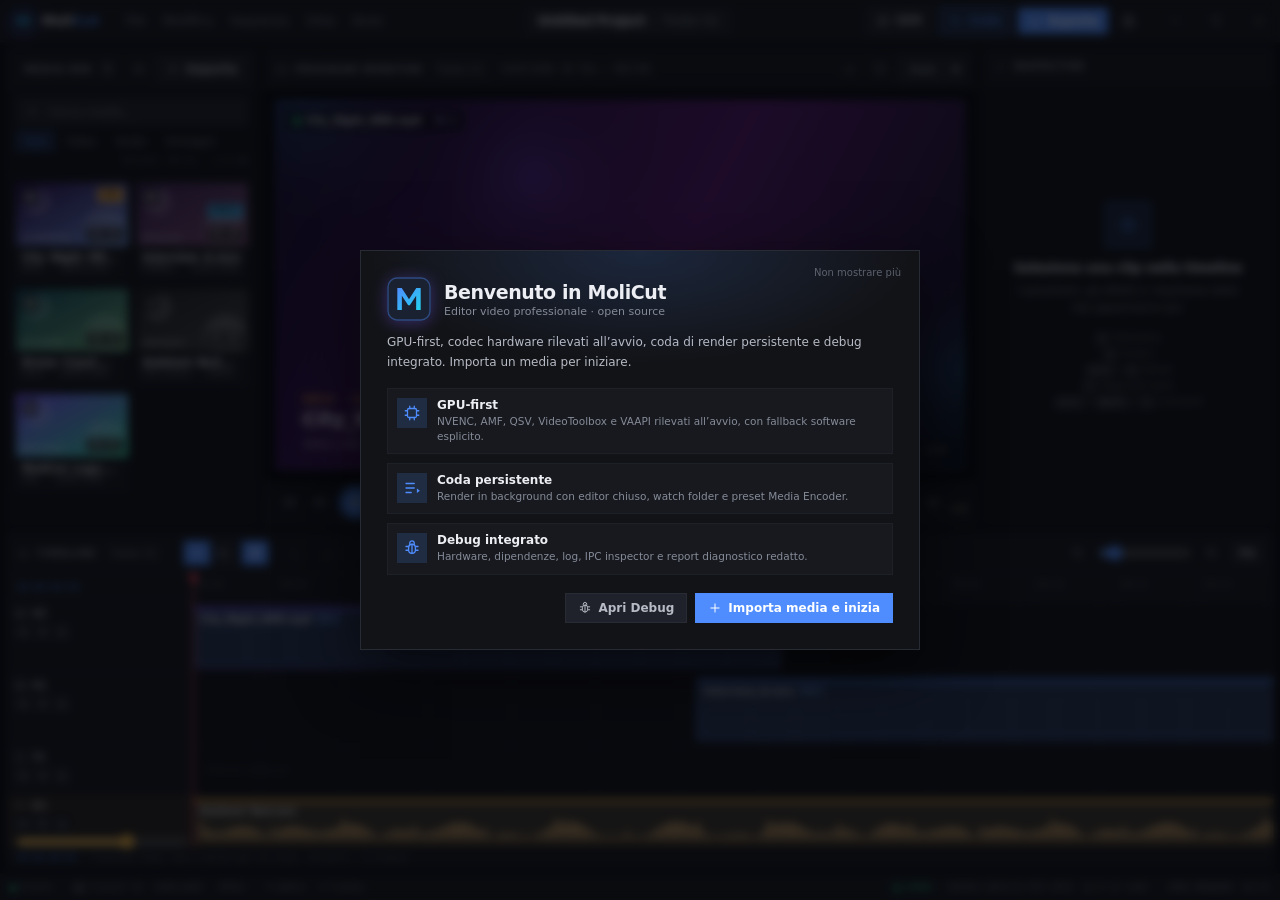
<file: out/renderer/index.html>
<!doctype html>
<html lang="it">
  <head>
    <meta charset="UTF-8" />
    <meta
      http-equiv="Content-Security-Policy"
      content="default-src 'self'; script-src 'self' 'unsafe-inline'; style-src 'self' 'unsafe-inline'; img-src 'self' data: blob: molicut-media:; media-src 'self' blob: data: molicut-media:; font-src 'self' data:; connect-src 'self' ws://127.0.0.1:* ws://localhost:* http://127.0.0.1:* http://localhost:*; worker-src 'self' blob:; object-src 'none'; base-uri 'none'; form-action 'none'"
    />
    <meta name="viewport" content="width=device-width, initial-scale=1.0" />
    <title>MoliCut</title>
    <link rel="icon" href="data:image/svg+xml,%3Csvg xmlns='http://www.w3.org/2000/svg' viewBox='0 0 64 64'%3E%3Crect width='64' height='64' rx='14' fill='%2314171d'/%3E%3Cpath d='M15 48V16h6.4l10.6 16.2L42.6 16H49v32h-6.6V27.2l-9.2 13.6h-2.4l-9.2-13.6V48z' fill='%234f8dff'/%3E%3C/svg%3E" />
    <script type="module" crossorigin src="./assets/index-cNB6aAEX.js"></script>
    <link rel="stylesheet" crossorigin href="./assets/index-BUfJBXlg.css">
  </head>
  <body>
    <div id="root"></div>
  </body>
</html>
</file>
<file: out/renderer/assets/index-BUfJBXlg.css>
:root {
  --accent: #4f8dff;
  --accent-soft: rgba(79, 141, 255, 0.14);
  --accent-border: rgba(79, 141, 255, 0.42);
  --bg: #0c0d10;
  --panel: #121317;
  --panel-2: #17191e;
  --panel-3: #1f222a;
  --line: #282b33;
  --line-soft: #1e2027;
  --text: #eceef3;
  --text-2: #b7bbc5;
  --dim: #858b98;
  --dim-2: #5b616d;
  --ok: #3ddc97;
  --warn: #f2b544;
  --err: #ff5d6c;
  --blue: #4f8dff;
  --radius: 0;
  --radius-sm: 0;
  --shadow: 0 20px 60px rgba(0, 0, 0, 0.6);
  --titlebar-h: 42px;
  --mono: 'JetBrains Mono', 'SFMono-Regular', Consolas, 'Liberation Mono', monospace;
}

:root[data-theme='light'] {
  --bg: #f1f3f7;
  --panel: #ffffff;
  --panel-2: #f7f8fb;
  --panel-3: #eef0f5;
  --line: #d8dbe4;
  --line-soft: #e6e8ee;
  --text: #191b21;
  --text-2: #4a4f5c;
  --dim: #6b7180;
  --dim-2: #9aa0ad;
  --shadow: 0 20px 50px rgba(24, 28, 45, 0.16);
}

* {
  box-sizing: border-box;
}

html,
body,
#root {
  height: 100%;
}

body {
  margin: 0;
  overflow: hidden;
  background: var(--bg);
  color: var(--text);
  font-family: Inter, ui-sans-serif, system-ui, -apple-system, 'Segoe UI', Roboto, 'Helvetica Neue', Arial, sans-serif;
  font-size: 13px;
  -webkit-font-smoothing: antialiased;
  user-select: none;
}

button,
input,
select,
textarea {
  font: inherit;
  color: inherit;
}

button {
  cursor: pointer;
  background: none;
  border: 0;
  padding: 0;
}

button:disabled {
  cursor: default;
  opacity: 0.45;
}

h1,
h2,
h3,
h4,
p {
  margin: 0;
}

input,
select {
  outline: none;
}

::-webkit-scrollbar {
  width: 10px;
  height: 10px;
}
::-webkit-scrollbar-track {
  background: transparent;
}
::-webkit-scrollbar-thumb {
  background: var(--line);
  border-radius: 0;
  border: 2px solid transparent;
  background-clip: padding-box;
}
::-webkit-scrollbar-thumb:hover {
  background: var(--dim-2);
  background-clip: padding-box;
}

::selection {
  background: var(--accent-soft);
}

.app {
  display: flex;
  flex-direction: column;
  height: 100vh;
  background: var(--bg);
}

.app-body {
  flex: 1;
  min-height: 0;
  display: flex;
  flex-direction: column;
  gap: 7px;
  padding: 7px;
}

.upper {
  flex: 1;
  min-height: 0;
  display: grid;
  grid-template-columns: 296px minmax(0, 1fr) 330px;
  gap: 7px;
}

/* ---------------- title bar ---------------- */

.titlebar,
.queue-titlebar {
  height: var(--titlebar-h);
  flex: 0 0 var(--titlebar-h);
  display: flex;
  align-items: center;
  justify-content: space-between;
  gap: 12px;
  padding: 0 0 0 12px;
  background: linear-gradient(180deg, var(--panel-2), var(--panel));
  border-bottom: 1px solid var(--line);
  -webkit-app-region: drag;
  position: relative;
  z-index: 40;
}

.titlebar.mac {
  padding-left: 82px;
}

.titlebar button,
.titlebar input,
.titlebar select,
.queue-titlebar button,
.queue-titlebar select {
  -webkit-app-region: no-drag;
}

.titlebar-left {
  display: flex;
  align-items: center;
  gap: 18px;
  min-width: 0;
  /* Never clip the dropdowns: overflow:hidden made File/Edit/Sequence look
     like dead buttons because the popover painted outside the 42px bar. */
  overflow: visible;
}

.menubar,
.menu-root {
  overflow: visible;
}

.brand {
  display: flex;
  align-items: center;
  gap: 8px;
  flex-shrink: 0;
}

.brand-mark {
  display: grid;
  place-items: center;
  filter: drop-shadow(0 2px 8px rgba(124, 92, 255, 0.35));
}

.brand-name {
  font-weight: 700;
  letter-spacing: 0.2px;
  font-size: 13.5px;
}

.window-label {
  margin-left: 10px;
  padding-left: 12px;
  border-left: 1px solid var(--line);
  color: var(--dim);
  font-size: 12px;
  letter-spacing: 0.4px;
}

.menubar {
  display: flex;
  gap: 1px;
  min-width: 0;
}

.menu-root {
  position: relative;
}

.menu-trigger {
  padding: 6px 9px;
  border-radius: 0;
  color: var(--text-2);
  font-size: 12.5px;
}

.menu-trigger:hover,
.menu-trigger.active {
  background: var(--panel-3);
  color: var(--text);
}

.menu-popover {
  position: absolute;
  top: calc(100% + 6px);
  left: 0;
  min-width: 238px;
  background: var(--panel-2);
  border: 1px solid var(--line);
  border-radius: 0;
  box-shadow: var(--shadow);
  padding: 5px;
  z-index: 90;
  animation: pop 0.12s ease-out;
}

@keyframes pop {
  from {
    opacity: 0;
    transform: translateY(-4px);
  }
}

.menu-group + .menu-group {
  border-top: 1px solid var(--line-soft);
  margin-top: 4px;
  padding-top: 4px;
}

.menu-item {
  width: 100%;
  display: flex;
  align-items: center;
  gap: 9px;
  padding: 7px 9px;
  border-radius: 0;
  color: var(--text-2);
  font-size: 12.5px;
  text-align: left;
}

.menu-item span:nth-child(2) {
  flex: 1;
}

.menu-item:hover {
  background: var(--accent-soft);
  color: var(--text);
}

.menu-item kbd,
.palette-item kbd {
  font-family: var(--mono);
  font-size: 10px;
  color: var(--dim);
  background: var(--panel-3);
  border: 1px solid var(--line);
  border-radius: 0;
  padding: 2px 5px;
}

.project-identity {
  display: flex;
  align-items: center;
  gap: 7px;
  min-width: 0;
  padding: 5px 12px;
  border-radius: 0;
  background: var(--panel-3);
  border: 1px solid var(--line-soft);
  color: var(--text-2);
  font-size: 12px;
  max-width: 420px;
}

.project-name {
  font-weight: 550;
  color: var(--text);
  white-space: nowrap;
  overflow: hidden;
  text-overflow: ellipsis;
}

.project-sep {
  color: var(--dim-2);
}

.sequence-name {
  white-space: nowrap;
  overflow: hidden;
  text-overflow: ellipsis;
  color: var(--dim);
}

.dirty-dot {
  width: 6px;
  height: 6px;
  border-radius: 50%;
  background: var(--warn);
  box-shadow: 0 0 8px var(--warn);
  flex-shrink: 0;
}

.titlebar-right {
  display: flex;
  align-items: center;
  gap: 7px;
  flex-shrink: 0;
}

.chip-btn,
.queue-chip {
  display: flex;
  align-items: center;
  gap: 6px;
  height: 28px;
  padding: 0 9px;
  border-radius: 0;
  border: 1px solid var(--line);
  background: var(--panel-3);
  color: var(--text-2);
  font-size: 11px;
  font-weight: 600;
  letter-spacing: 0.3px;
}

.chip-btn:hover,
.queue-chip:hover {
  border-color: var(--accent-border);
  color: var(--text);
}

.queue-chip {
  color: var(--accent);
  background: var(--accent-soft);
  border-color: var(--accent-border);
}

.pulse-dot {
  width: 6px;
  height: 6px;
  border-radius: 50%;
  background: var(--ok);
  animation: pulse 1.6s infinite;
}

@keyframes pulse {
  50% {
    opacity: 0.3;
  }
}

.window-controls {
  display: flex;
  height: 100%;
  margin-left: 4px;
}

.window-controls button {
  width: 42px;
  height: var(--titlebar-h);
  display: grid;
  place-items: center;
  color: var(--dim);
}

.window-controls button:hover {
  background: var(--panel-3);
  color: var(--text);
}

.window-controls button.close:hover {
  background: #e5484d;
  color: #fff;
}

/* ---------------- generic controls ---------------- */

.btn {
  display: inline-flex;
  align-items: center;
  justify-content: center;
  gap: 6px;
  height: 31px;
  padding: 0 12px;
  border-radius: 0;
  border: 1px solid var(--line);
  background: var(--panel-3);
  color: var(--text-2);
  font-size: 12px;
  font-weight: 550;
  white-space: nowrap;
  transition: 0.12s ease;
}

.btn:hover:not(:disabled) {
  border-color: var(--dim-2);
  color: var(--text);
}

.btn-accent {
  background: linear-gradient(180deg, var(--accent), color-mix(in srgb, var(--accent) 80%, #000));
  border-color: transparent;
  color: #fff;
  box-shadow: 0 4px 14px var(--accent-soft);
}

.btn-accent:hover:not(:disabled) {
  filter: brightness(1.08);
  color: #fff;
}

.btn-ghost {
  background: transparent;
}

.btn-sm {
  height: 27px;
  padding: 0 9px;
  font-size: 11.5px;
}

.btn-xs {
  height: 23px;
  padding: 0 7px;
  font-size: 10.5px;
  gap: 4px;
}

.btn.full {
  width: 100%;
}

.btn.danger,
.icon-btn.danger {
  color: var(--err);
  border-color: color-mix(in srgb, var(--err) 35%, var(--line));
}

.icon-btn {
  display: inline-grid;
  place-items: center;
  width: 28px;
  height: 28px;
  border-radius: 0;
  color: var(--dim);
  border: 1px solid transparent;
  transition: 0.12s ease;
}

.icon-btn:hover:not(:disabled) {
  background: var(--panel-3);
  color: var(--text);
}

.icon-btn.active {
  background: var(--accent-soft);
  color: var(--accent);
  border-color: var(--accent-border);
}

.select,
.input {
  height: 29px;
  border-radius: 0;
  border: 1px solid var(--line);
  background: var(--panel-3);
  color: var(--text-2);
  padding: 0 8px;
  font-size: 12px;
  max-width: 100%;
}

.select:focus,
.input:focus,
.search-field:focus-within {
  border-color: var(--accent-border);
  box-shadow: 0 0 0 3px var(--accent-soft);
}

.select-sm {
  height: 25px;
  font-size: 11px;
}

.input {
  width: 100%;
  margin-bottom: 6px;
  background: var(--panel);
}

.badge {
  display: inline-flex;
  align-items: center;
  height: 18px;
  padding: 0 6px;
  border-radius: 0;
  background: var(--panel-3);
  color: var(--dim);
  font-size: 10px;
  font-weight: 600;
  font-family: var(--mono);
  white-space: nowrap;
  flex-shrink: 0;
}

.badge.subtle {
  background: transparent;
  border: 1px solid var(--line);
  font-family: inherit;
  font-weight: 500;
}

.muted {
  color: var(--dim);
}
.muted.small {
  font-size: 11px;
  line-height: 1.5;
}
.dim {
  color: var(--dim);
}
.small {
  font-size: 11px;
}
.padded {
  padding: 14px;
}
.mono {
  font-family: var(--mono);
  font-size: 11px;
}
.truncate {
  overflow: hidden;
  text-overflow: ellipsis;
  white-space: nowrap;
  min-width: 0;
}
.ok-text {
  color: var(--ok);
}
.err-text {
  color: var(--err);
}
.hdr-text {
  color: var(--warn);
}
.hidden-canvas {
  display: none;
}

.link-btn {
  color: var(--accent);
  font-size: 11px;
  font-weight: 600;
}

.search-field {
  display: flex;
  align-items: center;
  gap: 7px;
  height: 29px;
  padding: 0 9px;
  border: 1px solid var(--line);
  background: var(--panel-3);
  border-radius: 0;
  color: var(--dim);
  min-width: 0;
}

.search-field input {
  flex: 1;
  min-width: 0;
  border: 0;
  background: transparent;
  font-size: 12px;
  color: var(--text);
}

.search-field.compact {
  height: 25px;
}

.progress {
  height: 5px;
  border-radius: 0;
  background: var(--panel-3);
  overflow: hidden;
}

.progress.large {
  height: 7px;
}

.progress i {
  display: block;
  height: 100%;
  border-radius: inherit;
  background: linear-gradient(90deg, var(--accent), #38bdf8);
  transition: width 0.25s linear;
}

.progress i::after {
  content: '';
}

.spinner {
  display: inline-block;
  width: 11px;
  height: 11px;
  border: 2px solid var(--line);
  border-top-color: var(--accent);
  border-radius: 50%;
  animation: spin 0.8s linear infinite;
}

@keyframes spin {
  to {
    transform: rotate(360deg);
  }
}

.status-chip {
  display: inline-flex;
  align-items: center;
  height: 20px;
  padding: 0 7px;
  border-radius: 0;
  font-size: 10px;
  font-weight: 650;
  text-transform: uppercase;
  letter-spacing: 0.4px;
  background: var(--panel-3);
  color: var(--dim);
}

.status-chip.ok,
.status-chip.done {
  background: rgba(56, 217, 169, 0.12);
  color: var(--ok);
}
.status-chip.missing,
.status-chip.corrupt,
.status-chip.unsupported,
.status-chip.error {
  background: rgba(255, 92, 108, 0.12);
  color: var(--err);
}
.status-chip.running {
  background: var(--accent-soft);
  color: var(--accent);
}
.status-chip.queued {
  background: rgba(76, 141, 255, 0.12);
  color: var(--blue);
}
.status-chip.hdr {
  background: rgba(255, 181, 71, 0.12);
  color: var(--warn);
}

/* ---------------- panels ---------------- */

.panel {
  background: var(--panel);
  border: 1px solid var(--line);
  border-radius: var(--radius);
  display: flex;
  flex-direction: column;
  min-height: 0;
  min-width: 0;
  overflow: hidden;
}

.panel-head {
  display: flex;
  align-items: center;
  gap: 10px;
  padding: 8px 10px;
  border-bottom: 1px solid var(--line-soft);
  background: linear-gradient(180deg, var(--panel-2), var(--panel));
  flex: 0 0 auto;
  min-height: 40px;
  /* Titles and meta must truncate inside their own head, never paint over
     the neighbouring controls. */
  overflow: hidden;
}

.panel-title {
  display: flex;
  align-items: center;
  gap: 7px;
  color: var(--text-2);
  min-width: 0;
  overflow: hidden;
}

.panel-title h2 {
  font-size: 12px;
  font-weight: 600;
  letter-spacing: 0.2px;
  white-space: nowrap;
}

.panel-title svg {
  color: var(--dim);
}

.panel-actions {
  margin-left: auto;
  display: flex;
  align-items: center;
  gap: 3px;
  flex-shrink: 0;
}

/* ---------------- media bin ---------------- */

.media-bin {
  position: relative;
}

.media-bin.drag-over {
  border-color: var(--accent);
  box-shadow: inset 0 0 0 1px var(--accent), 0 0 24px var(--accent-soft);
}

.media-toolbar {
  padding: 7px 9px 5px;
}

.media-toolbar .search-field {
  width: 100%;
}

.filter-row {
  display: flex;
  align-items: center;
  gap: 4px;
  padding: 0 9px 7px;
  border-bottom: 1px solid var(--line-soft);
  flex-wrap: wrap;
}

.filter-chip {
  height: 20px;
  padding: 0 7px;
  border-radius: 0;
  font-size: 10.5px;
  color: var(--dim);
  border: 1px solid transparent;
}

.filter-chip:hover {
  color: var(--text);
}

.filter-chip.active {
  background: var(--accent-soft);
  color: var(--accent);
  border-color: var(--accent-border);
}

.media-summary {
  margin-left: auto;
  font-size: 9.5px;
  color: var(--dim-2);
  font-family: var(--mono);
}

.media-list {
  flex: 1;
  overflow-y: auto;
  padding: 8px;
  display: grid;
  grid-template-columns: repeat(2, minmax(0, 1fr));
  gap: 7px;
  align-content: start;
}

.media-list.list {
  grid-template-columns: 1fr;
  gap: 3px;
}

.media-card {
  border-radius: 0;
  overflow: hidden;
  background: var(--panel-2);
  border: 1px solid var(--line-soft);
  cursor: grab;
  transition: 0.12s ease;
  position: relative;
}

.media-card:hover {
  border-color: var(--accent-border);
  transform: translateY(-1px);
  box-shadow: 0 8px 18px rgba(0, 0, 0, 0.25);
}

.media-card:active {
  cursor: grabbing;
}

.media-card.offline .thumb img {
  filter: grayscale(1) brightness(0.5);
}

.thumb {
  position: relative;
  aspect-ratio: 16 / 9;
  background: #08090c;
  overflow: hidden;
}

.thumb img {
  width: 100%;
  height: 100%;
  object-fit: cover;
  display: block;
}

.thumb-placeholder {
  width: 100%;
  height: 100%;
  display: grid;
  place-items: center;
  color: var(--dim-2);
  background: linear-gradient(135deg, var(--panel-3), var(--panel));
}

.kind-badge,
.duration-badge,
.hdr-badge,
.proxy-badge {
  position: absolute;
  font-size: 8.5px;
  font-weight: 700;
  font-family: var(--mono);
  letter-spacing: 0.3px;
  padding: 2px 4px;
  border-radius: 0;
  backdrop-filter: blur(6px);
}

.kind-badge {
  top: 5px;
  left: 5px;
  background: rgba(0, 0, 0, 0.55);
  color: #fff;
  display: flex;
  padding: 3px;
}

.duration-badge {
  bottom: 5px;
  right: 5px;
  background: rgba(0, 0, 0, 0.7);
  color: #e5e7f0;
}

.hdr-badge {
  top: 5px;
  right: 5px;
  background: rgba(255, 181, 71, 0.9);
  color: #1a1200;
}

.proxy-badge {
  top: 5px;
  right: 5px;
  background: rgba(56, 189, 248, 0.85);
  color: #001018;
  transform: translateY(16px);
}

.offline-overlay {
  position: absolute;
  inset: 0;
  display: flex;
  flex-direction: column;
  align-items: center;
  justify-content: center;
  gap: 3px;
  color: var(--err);
  font-size: 9.5px;
  font-weight: 600;
  background: rgba(10, 5, 7, 0.35);
}

.media-hover {
  position: absolute;
  inset: 0;
  display: flex;
  align-items: center;
  justify-content: center;
  gap: 5px;
  background: rgba(8, 9, 14, 0.62);
  opacity: 0;
  transition: 0.14s ease;
}

.media-card:hover .media-hover {
  opacity: 1;
}

.media-hover button {
  width: 25px;
  height: 25px;
  border-radius: 0;
  display: grid;
  place-items: center;
  background: var(--panel-2);
  border: 1px solid var(--line);
  color: var(--text-2);
}

.media-hover button:hover {
  background: var(--accent);
  border-color: var(--accent);
  color: #fff;
}

.media-footer {
  padding: 5px 6px 6px;
  display: flex;
  flex-direction: column;
  gap: 1px;
  min-width: 0;
}

.media-name {
  font-size: 10.5px;
  font-weight: 600;
  white-space: nowrap;
  overflow: hidden;
  text-overflow: ellipsis;
}

.media-sub {
  font-size: 9px;
  color: var(--dim);
  font-family: var(--mono);
  white-space: nowrap;
  overflow: hidden;
  text-overflow: ellipsis;
}

.media-list.list .media-card {
  display: flex;
  align-items: center;
  gap: 8px;
  padding: 4px;
}

.media-list.list .thumb {
  width: 74px;
  flex: 0 0 74px;
  aspect-ratio: 16 / 9;
  border-radius: 0;
}

.media-list.list .media-meta {
  min-width: 0;
  display: flex;
  flex-direction: column;
  gap: 2px;
}

.media-empty {
  grid-column: 1 / -1;
  display: flex;
  flex-direction: column;
  align-items: center;
  gap: 9px;
  padding: 34px 14px;
  text-align: center;
  color: var(--dim);
  font-size: 11.5px;
  line-height: 1.5;
}

.media-empty svg {
  color: var(--dim-2);
}

.drop-hint {
  position: absolute;
  inset: 0;
  display: flex;
  flex-direction: column;
  align-items: center;
  justify-content: center;
  gap: 8px;
  background: color-mix(in srgb, var(--panel) 82%, transparent);
  color: var(--accent);
  font-size: 12px;
  font-weight: 600;
  border-radius: var(--radius);
  pointer-events: none;
}

/* ---------------- preview ---------------- */

.preview-panel {
  min-width: 0;
}

.preview-meta {
  display: flex;
  align-items: center;
  gap: 7px;
  color: var(--dim);
  font-family: var(--mono);
  font-size: 10px;
  flex-shrink: 0;
}

.meta-dot {
  width: 3px;
  height: 3px;
  border-radius: 50%;
  background: var(--dim-2);
}

.preview-stage {
  flex: 1;
  min-height: 0;
  display: flex;
  align-items: center;
  justify-content: center;
  padding: 10px;
  background: #07080b;
}

.preview-frame {
  position: relative;
  width: 100%;
  max-height: 100%;
  background: #05060a;
  border-radius: 0;
  overflow: hidden;
  box-shadow: 0 0 0 1px var(--line), 0 24px 60px rgba(0, 0, 0, 0.45);
  max-width: calc((100vh - 420px) * 1.7777);
  cursor: pointer;
}

.preview-canvas,
.preview-overlay {
  position: absolute;
  inset: 0;
  width: 100%;
  height: 100%;
  display: block;
}

.preview-overlay {
  pointer-events: none;
}

.preview-clip-tag {
  position: absolute;
  top: 10px;
  left: 10px;
  display: flex;
  align-items: center;
  gap: 6px;
  padding: 4px 8px;
  border-radius: 0;
  background: rgba(6, 7, 11, 0.66);
  border: 1px solid rgba(255, 255, 255, 0.1);
  backdrop-filter: blur(8px);
  color: #e7e9f5;
  font-size: 10px;
  font-weight: 550;
  max-width: 60%;
  overflow: hidden;
  text-overflow: ellipsis;
  white-space: nowrap;
}

.tag-dot {
  width: 6px;
  height: 6px;
  border-radius: 50%;
  background: var(--ok);
  box-shadow: 0 0 8px var(--ok);
  flex-shrink: 0;
}

.fx-count {
  color: #c8b6ff;
  font-family: var(--mono);
  font-size: 8.5px;
  border-left: 1px solid rgba(255, 255, 255, 0.15);
  padding-left: 6px;
}

.preview-hud {
  position: absolute;
  right: 10px;
  bottom: 10px;
  display: flex;
  gap: 8px;
  color: rgba(255, 255, 255, 0.65);
  font-family: var(--mono);
  font-size: 9px;
  letter-spacing: 0.4px;
  background: rgba(4, 5, 8, 0.45);
  padding: 4px 7px;
  border-radius: 0;
}

.transport {
  display: flex;
  align-items: center;
  gap: 10px;
  padding: 5px 10px 7px;
  border-top: 1px solid var(--line-soft);
  background: var(--panel-2);
  flex: 0 0 auto;
}

.transport-left,
.transport-right {
  display: flex;
  align-items: center;
  gap: 2px;
}

.play-btn {
  width: 32px;
  height: 32px;
  border-radius: 50%;
  display: grid;
  place-items: center;
  background: var(--accent);
  color: #fff;
  margin: 0 5px;
  box-shadow: 0 4px 14px var(--accent-soft);
}

.play-btn:hover {
  filter: brightness(1.1);
}

.timecode {
  flex: 1;
  display: flex;
  align-items: center;
  justify-content: center;
  gap: 6px;
  font-family: var(--mono);
  font-size: 12px;
}

.tc-current {
  color: var(--text);
  font-weight: 600;
  letter-spacing: 0.5px;
}

.tc-sep,
.tc-total {
  color: var(--dim-2);
  font-size: 10.5px;
}

.transport-right {
  gap: 6px;
}

.audio-meter {
  display: flex;
  align-items: flex-end;
  gap: 2px;
  height: 16px;
}

.audio-meter i {
  width: 3px;
  border-radius: 0;
  background: linear-gradient(180deg, var(--err), var(--warn) 30%, var(--ok));
  transition: height 0.3s ease;
}

/* ---------------- timeline ---------------- */

.timeline {
  flex: 0 0 322px;
  height: 322px;
}

.timeline-head {
  gap: 12px;
}

.timeline-tools {
  flex-shrink: 0;
  display: flex;
  align-items: center;
  gap: 3px;
  margin-left: 6px;
}

.tool-group {
  display: flex;
  background: var(--panel-3);
  border-radius: 0;
  padding: 2px;
  gap: 1px;
}

.tool {
  display: grid;
  place-items: center;
  width: 26px;
  height: 24px;
  border-radius: 0;
  color: var(--dim);
}

.tool:hover {
  color: var(--text);
}

.tool.active {
  background: var(--accent);
  color: #fff;
}

.tool-sep {
  width: 1px;
  height: 18px;
  background: var(--line);
  margin: 0 4px;
}

.mini-plus {
  font-size: 9px;
  margin-left: -2px;
  color: var(--dim);
}

.zoom-control {
  flex-shrink: 0;
  display: flex;
  align-items: center;
  gap: 5px;
  margin-left: auto;
}

.zoom-control input {
  width: 92px;
  accent-color: var(--accent);
}

.timeline-scroll {
  flex: 1;
  overflow: auto;
  position: relative;
  background: var(--panel);
}

.timeline-grid {
  position: relative;
  min-height: 100%;
}

.ruler-row {
  display: flex;
  position: sticky;
  top: 0;
  z-index: 20;
  background: var(--panel-2);
  border-bottom: 1px solid var(--line);
}

.ruler-spacer {
  position: sticky;
  left: 0;
  z-index: 22;
  flex: 0 0 auto;
  display: flex;
  align-items: center;
  padding: 0 10px;
  background: var(--panel-2);
  border-right: 1px solid var(--line);
  font-family: var(--mono);
  font-size: 9.5px;
  color: var(--accent);
}

.ruler {
  position: relative;
  height: 100%;
  cursor: col-resize;
  user-select: none;
}

.tick {
  position: absolute;
  top: 0;
  bottom: 0;
  border-left: 1px solid var(--line);
}

.tick span {
  position: absolute;
  top: 6px;
  left: 4px;
  font-family: var(--mono);
  font-size: 8.5px;
  color: var(--dim-2);
  white-space: nowrap;
}

.marker {
  position: absolute;
  top: 0;
  width: 7px;
  height: 7px;
  transform: translateX(-3px) rotate(45deg);
  border-radius: 0;
  opacity: 0.9;
}

.ruler-hover {
  position: absolute;
  top: 0;
  bottom: 0;
  width: 1px;
  background: var(--accent-border);
  pointer-events: none;
}

.lanes {
  position: relative;
  background-image: linear-gradient(90deg, var(--line-soft) 1px, transparent 1px);
  background-size: 84px 100%;
}

.track-row {
  display: flex;
  border-bottom: 1px solid var(--line-soft);
  position: relative;
}

.track-row.locked .track-lane {
  opacity: 0.55;
}

.track-header {
  position: sticky;
  left: 0;
  z-index: 15;
  flex: 0 0 auto;
  background: var(--panel-2);
  border-right: 1px solid var(--line);
  padding: 5px 7px;
  display: flex;
  flex-direction: column;
  gap: 3px;
  overflow: hidden;
}

.track-row.audio .track-header {
  background: color-mix(in srgb, var(--panel-2) 92%, #ffb547 8%);
}

.track-title {
  display: flex;
  align-items: center;
  gap: 5px;
  font-size: 10px;
  color: var(--text-2);
  font-weight: 600;
  white-space: nowrap;
}

.track-title svg {
  color: var(--dim);
}

.track-controls {
  display: flex;
  gap: 2px;
  align-items: center;
}

.track-controls button {
  height: 17px;
  min-width: 17px;
  padding: 0 3px;
  border-radius: 0;
  display: grid;
  place-items: center;
  color: var(--dim);
  font-size: 8.5px;
  font-weight: 700;
  background: var(--panel-3);
}

.track-controls button.on {
  background: var(--accent-soft);
  color: var(--accent);
}

.track-controls button.on.solo {
  background: rgba(255, 181, 71, 0.15);
  color: var(--warn);
}

.track-volume {
  width: 100%;
  height: 12px;
  accent-color: var(--warn);
  margin-top: 1px;
}

.track-lane {
  position: relative;
  flex: 0 0 auto;
  min-height: 100%;
}

/* Tool feedback: the cursor itself tells the user C=razor, V=selection. */
.timeline.tool-blade .track-lane,
.timeline.tool-blade .clip,
.timeline.tool-blade .ruler {
  cursor: url("[data-uri]") 12 12, crosshair;
}

.timeline.tool-select .track-lane {
  cursor: default;
}

.drop-ghost {
  position: absolute;
  top: 4px;
  bottom: 4px;
  z-index: 7;
  display: flex;
  flex-direction: column;
  justify-content: center;
  gap: 1px;
  padding: 0 6px;
  border: 1px dashed var(--accent);
  background: color-mix(in srgb, var(--accent) 22%, transparent);
  color: #fff;
  pointer-events: none;
  overflow: hidden;
  box-shadow: 0 0 0 1px rgba(0, 0, 0, 0.35) inset;
}

.drop-ghost.audio {
  border-color: var(--warn);
  background: color-mix(in srgb, var(--warn) 22%, transparent);
}

.drop-ghost span {
  font-size: 9.5px;
  font-weight: 650;
  white-space: nowrap;
  overflow: hidden;
  text-overflow: ellipsis;
}

.drop-ghost em {
  font-style: normal;
  font-family: var(--mono);
  font-size: 7.5px;
  letter-spacing: 0.08em;
  color: rgba(255, 255, 255, 0.72);
}

.clip.text-clip {
  background: color-mix(in srgb, var(--panel-3) 58%, #c8b6ff 42%);
  border-color: color-mix(in srgb, #c8b6ff 55%, var(--line));
}

.clip-text-chip {
  display: block;
  margin-top: 2px;
  font-size: 8.5px;
  color: #eee8ff;
  white-space: nowrap;
  overflow: hidden;
  text-overflow: ellipsis;
}

/* Text clip editor in the Inspector. */
.text-editor {
  display: flex;
  flex-direction: column;
  gap: 6px;
  padding: 8px 10px;
  border-bottom: 1px solid var(--line-soft);
  background: color-mix(in srgb, var(--panel-2) 88%, #c8b6ff 12%);
}

.text-editor textarea {
  min-height: 54px;
  resize: vertical;
  padding: 6px;
  border: 1px solid var(--line);
  background: var(--panel);
  color: var(--text);
  font-size: 12px;
  line-height: 1.4;
}

.text-editor-row {
  display: flex;
  align-items: center;
  gap: 6px;
  font-size: 10px;
  color: var(--dim);
}

.text-editor-row input[type='color'] {
  width: 28px;
  height: 22px;
  padding: 0;
  border: 1px solid var(--line);
  background: var(--panel);
}

.text-editor-row select,
.text-editor-row input[type='number'] {
  height: 24px;
  border: 1px solid var(--line);
  background: var(--panel);
  color: var(--text);
}

.text-editor-row input[type='number'] {
  width: 58px;
  padding: 0 4px;
}

.lane-empty {
  position: absolute;
  left: 12px;
  top: 50%;
  transform: translateY(-50%);
  font-size: 9px;
  color: var(--dim-2);
  pointer-events: none;
  opacity: 0.6;
}

.clip {
  position: absolute;
  top: 5px;
  bottom: 5px;
  border-radius: 0;
  background: color-mix(in srgb, var(--panel-3) 65%, var(--accent) 35%);
  border: 1px solid var(--line);
  overflow: hidden;
  cursor: grab;
  display: flex;
  isolation: isolate;
}

.clip.audio-clip {
  background: color-mix(in srgb, var(--panel-3) 70%, #ffb547 30%);
}

.clip.selected {
  border-color: #fff;
  box-shadow: 0 0 0 1px var(--accent), 0 0 16px var(--accent-soft);
  z-index: 5;
}

.clip-color {
  position: absolute;
  inset: 0 0 auto 0;
  height: 2px;
  z-index: 2;
}

.clip-content {
  position: relative;
  padding: 5px 6px;
  display: flex;
  flex-direction: column;
  gap: 2px;
  min-width: 0;
  width: 100%;
}

.clip-name {
  font-size: 9.5px;
  font-weight: 600;
  color: #eef0fa;
  white-space: nowrap;
  overflow: hidden;
  text-overflow: ellipsis;
  display: flex;
  align-items: center;
  gap: 4px;
}

.clip-fx,
.clip-speed {
  font-style: normal;
  font-size: 7.5px;
  font-weight: 700;
  padding: 1px 3px;
  border-radius: 0;
  background: rgba(124, 92, 255, 0.45);
  color: #e6ddff;
}

.clip-speed {
  background: rgba(255, 255, 255, 0.15);
  color: #dfe3f0;
}

.clip-wave {
  display: flex;
  align-items: flex-end;
  gap: 1px;
  height: 22px;
  overflow: hidden;
  opacity: 0.85;
}

.clip-wave i {
  flex: 1 0 1px;
  background: rgba(255, 200, 120, 0.8);
  border-radius: 0;
  min-width: 1px;
}

.clip-stripes {
  position: absolute;
  inset: 18px 0 0;
  display: flex;
  gap: 24px;
  opacity: 0.35;
  pointer-events: none;
}

.clip-stripes i {
  flex: 1;
  background: linear-gradient(90deg, transparent, rgba(255, 255, 255, 0.18) 50%, transparent);
}

.clip-keyframes {
  position: absolute;
  right: 4px;
  bottom: 3px;
  display: flex;
  align-items: center;
  gap: 2px;
  font-size: 7.5px;
  color: #d5c7ff;
}

.trim-handle {
  position: absolute;
  top: 0;
  bottom: 0;
  width: 7px;
  z-index: 6;
  cursor: ew-resize;
}

.trim-handle.left {
  left: 0;
  background: linear-gradient(90deg, rgba(255, 255, 255, 0.55), transparent);
}

.trim-handle.right {
  right: 0;
  background: linear-gradient(270deg, rgba(255, 255, 255, 0.55), transparent);
}

.playhead {
  position: absolute;
  width: 1px;
  background: #ff4d5e;
  z-index: 25;
  pointer-events: none;
  box-shadow: 0 0 8px rgba(255, 77, 94, 0.4);
}

.playhead-cap {
  position: absolute;
  top: 0;
  left: -5px;
  width: 11px;
  height: 11px;
  background: #ff4d5e;
  clip-path: polygon(0 0, 100% 0, 50% 100%);
}

.timeline-foot {
  display: flex;
  align-items: center;
  gap: 14px;
  padding: 4px 10px;
  border-top: 1px solid var(--line-soft);
  background: var(--panel-2);
  font-family: var(--mono);
  font-size: 9px;
  color: var(--accent);
  flex: 0 0 auto;
}

.foot-dim {
  color: var(--dim-2);
}

/* ---------------- inspector ---------------- */

.inspector {
  min-height: 0;
}

.inspector-empty {
  flex: 1;
  display: flex;
  flex-direction: column;
  align-items: center;
  justify-content: center;
  gap: 8px;
  padding: 20px;
  text-align: center;
}

.empty-icon {
  width: 46px;
  height: 46px;
  border-radius: 0;
  display: grid;
  place-items: center;
  background: var(--accent-soft);
  color: var(--accent);
  border: 1px solid var(--accent-border);
  margin-bottom: 4px;
}

.inspector-empty h3 {
  font-size: 12.5px;
  font-weight: 600;
}

.inspector-empty p {
  font-size: 11px;
  color: var(--dim);
  line-height: 1.5;
  max-width: 220px;
}

.empty-shortcuts {
  display: flex;
  flex-direction: column;
  gap: 4px;
  margin-top: 8px;
  font-size: 10px;
  color: var(--dim-2);
}

.empty-shortcuts kbd {
  background: var(--panel-3);
  border: 1px solid var(--line);
  border-radius: 0;
  padding: 1px 4px;
  font-family: var(--mono);
  font-size: 9px;
  color: var(--text-2);
}

.clip-summary {
  display: flex;
  align-items: center;
  gap: 8px;
  padding: 8px 10px;
  border-bottom: 1px solid var(--line-soft);
  background: var(--panel-2);
}

.clip-summary-color {
  width: 3px;
  height: 28px;
  border-radius: 0;
  flex-shrink: 0;
}

.clip-summary > div:nth-child(2) {
  min-width: 0;
  display: flex;
  flex-direction: column;
  gap: 1px;
}

.clip-summary strong {
  font-size: 11px;
  white-space: nowrap;
  overflow: hidden;
  text-overflow: ellipsis;
}

.clip-summary span {
  font-size: 9px;
  color: var(--dim);
  font-family: var(--mono);
  white-space: nowrap;
  overflow: hidden;
  text-overflow: ellipsis;
}

.clip-summary-actions {
  margin-left: auto;
  display: flex;
  gap: 1px;
}

.tabs {
  display: flex;
  padding: 0 6px;
  border-bottom: 1px solid var(--line-soft);
  background: var(--panel);
  flex: 0 0 auto;
}

.tab {
  padding: 8px 9px;
  font-size: 10.5px;
  font-weight: 550;
  color: var(--dim);
  border-bottom: 2px solid transparent;
  margin-bottom: -1px;
}

.tab:hover {
  color: var(--text);
}

.tab.active {
  color: var(--text);
  border-bottom-color: var(--accent);
}

.inspector-body {
  flex: 1;
  overflow-y: auto;
  padding: 10px;
  display: flex;
  flex-direction: column;
  gap: 8px;
}

.section-title {
  display: flex;
  align-items: center;
  justify-content: space-between;
  font-size: 9.5px;
  text-transform: uppercase;
  letter-spacing: 0.8px;
  color: var(--dim-2);
  margin-top: 2px;
}

.slider-row {
  display: flex;
  flex-direction: column;
  gap: 3px;
}

.slider-row.disabled {
  opacity: 0.5;
}

.slider-label {
  display: flex;
  align-items: center;
  justify-content: space-between;
  font-size: 10.5px;
  color: var(--text-2);
}

.slider-value {
  display: flex;
  align-items: center;
  gap: 3px;
}

.slider-value input {
  width: 48px;
  height: 19px;
  text-align: right;
  background: var(--panel-3);
  border: 1px solid var(--line);
  border-radius: 0;
  font-family: var(--mono);
  font-size: 9.5px;
  padding: 0 4px;
  color: var(--text);
}

.slider-value em {
  font-style: normal;
  color: var(--dim-2);
  font-size: 9px;
  font-family: var(--mono);
  min-width: 10px;
}

.keyframe-btn {
  width: 15px;
  height: 15px;
  display: grid;
  place-items: center;
  color: var(--dim-2);
  border-radius: 0;
}

.keyframe-btn:hover {
  color: var(--accent);
}

.keyframe-btn.active {
  color: var(--accent);
  background: var(--accent-soft);
}

.slider {
  width: 100%;
  height: 14px;
  accent-color: var(--accent);
  margin: 0;
}

.info-grid {
  display: grid;
  grid-template-columns: 1fr auto;
  gap: 4px 8px;
  padding: 8px;
  border-radius: 0;
  background: var(--panel-2);
  border: 1px solid var(--line-soft);
  font-size: 10px;
  color: var(--dim);
}

.info-grid strong {
  color: var(--text-2);
  font-family: var(--mono);
  font-size: 9.5px;
  max-width: 165px;
  text-align: right;
}

.meters {
  display: flex;
  flex-direction: column;
  gap: 4px;
}

.meter {
  display: flex;
  align-items: center;
  gap: 6px;
  font-family: var(--mono);
  font-size: 9px;
  color: var(--dim);
}

.meter-bar {
  flex: 1;
  height: 5px;
  background: var(--panel-3);
  border-radius: 0;
  overflow: hidden;
}

.meter-bar i {
  display: block;
  height: 100%;
  background: linear-gradient(90deg, var(--ok), var(--warn) 75%, var(--err));
}

.hint-card {
  display: flex;
  gap: 8px;
  padding: 8px;
  border-radius: 0;
  background: var(--accent-soft);
  border: 1px solid var(--accent-border);
  color: var(--text-2);
}

.hint-card svg {
  color: var(--accent);
  flex-shrink: 0;
}

.hint-card strong {
  display: block;
  font-size: 10px;
  margin-bottom: 2px;
}

.hint-card p {
  font-size: 9.5px;
  line-height: 1.5;
  color: var(--dim);
}

.color-wheels {
  display: flex;
  gap: 8px;
  justify-content: space-between;
}

.wheel {
  flex: 1;
  display: flex;
  flex-direction: column;
  align-items: center;
  gap: 4px;
  font-size: 8.5px;
  color: var(--dim);
  font-family: var(--mono);
}

.wheel-dial {
  width: 58px;
  height: 58px;
  border-radius: 50%;
  position: relative;
  border: 1px solid var(--line);
  box-shadow: inset 0 0 18px rgba(0, 0, 0, 0.5);
}

.wheel-pick {
  position: absolute;
  left: 50%;
  top: 50%;
  width: 8px;
  height: 8px;
  margin: -4px;
  border-radius: 50%;
  background: #fff;
  box-shadow: 0 0 0 1px #000;
}

.wheel input {
  width: 100%;
  accent-color: var(--accent);
  height: 10px;
}

.add-effect {
  display: flex;
  gap: 4px;
}

.add-effect .select {
  width: 100%;
}

.effects-stack {
  display: flex;
  flex-direction: column;
  gap: 6px;
}

.effect {
  border: 1px solid var(--line);
  border-radius: 0;
  background: var(--panel-2);
  overflow: hidden;
}

.effect.disabled {
  opacity: 0.55;
}

.effect-head {
  display: flex;
  align-items: center;
  gap: 6px;
  padding: 5px 7px;
  background: var(--panel-3);
  font-size: 10px;
  font-weight: 600;
}

.effect-head span {
  flex: 1;
}

.effect-head .eye {
  color: var(--accent);
  display: grid;
  place-items: center;
}

.effect-body {
  padding: 7px;
  display: flex;
  flex-direction: column;
  gap: 6px;
}

/* ---------------- modals ---------------- */

.modal-backdrop,
.palette-backdrop,
.onboarding-backdrop {
  position: fixed;
  inset: 0;
  background: rgba(4, 5, 9, 0.68);
  backdrop-filter: blur(5px);
  z-index: 200;
  display: flex;
  align-items: center;
  justify-content: center;
  padding: 26px;
  animation: fade 0.12s ease-out;
}

@keyframes fade {
  from {
    opacity: 0;
  }
}

.modal:focus,
.modal:focus-visible {
  outline: none;
}

.modal {
  background: var(--panel);
  border: 1px solid var(--line);
  border-radius: 0;
  box-shadow: var(--shadow);
  display: flex;
  flex-direction: column;
  max-height: 88vh;
  max-width: 96vw;
  overflow: hidden;
  animation: rise 0.15s ease-out;
}

@keyframes rise {
  from {
    opacity: 0;
    transform: translateY(8px) scale(0.99);
  }
}

.modal-head {
  display: flex;
  align-items: flex-start;
  gap: 12px;
  padding: 14px 16px 11px;
  border-bottom: 1px solid var(--line-soft);
}

.modal-head h2 {
  font-size: 15px;
  font-weight: 650;
  letter-spacing: -0.2px;
}

.modal-head p {
  margin-top: 3px;
  font-size: 11px;
  color: var(--dim);
}

.modal-head .icon-btn {
  margin-left: auto;
}

.modal-body {
  padding: 14px 16px;
  overflow-y: auto;
  min-height: 0;
}

.modal-foot {
  display: flex;
  align-items: center;
  gap: 8px;
  padding: 11px 16px;
  border-top: 1px solid var(--line-soft);
  background: var(--panel-2);
}

.modal-foot > :first-child {
  margin-right: auto;
}

/* ---------------- command palette ---------------- */

.palette-backdrop {
  align-items: flex-start;
  padding-top: 12vh;
  z-index: 300;
}

.palette {
  width: 620px;
  max-width: 94vw;
  background: var(--panel);
  border: 1px solid var(--line);
  border-radius: 0;
  box-shadow: var(--shadow);
  overflow: hidden;
}

.palette-input {
  display: flex;
  align-items: center;
  gap: 10px;
  padding: 12px 14px;
  border-bottom: 1px solid var(--line);
  color: var(--dim);
}

.palette-input input {
  flex: 1;
  border: 0;
  background: transparent;
  font-size: 14px;
  color: var(--text);
}

.palette-input kbd {
  font-family: var(--mono);
  font-size: 9px;
  border: 1px solid var(--line);
  padding: 2px 5px;
  border-radius: 0;
  color: var(--dim);
}

.palette-results {
  max-height: 340px;
  overflow-y: auto;
  padding: 6px;
}

.palette-item {
  width: 100%;
  display: flex;
  align-items: center;
  gap: 9px;
  padding: 8px 9px;
  border-radius: 0;
  color: var(--text-2);
  font-size: 12px;
  text-align: left;
}

.palette-item.selected {
  background: var(--accent-soft);
  color: var(--text);
}

.palette-icon {
  display: grid;
  place-items: center;
  width: 22px;
  height: 22px;
  border-radius: 0;
  background: var(--panel-3);
  color: var(--dim);
}

.palette-item.selected .palette-icon {
  color: var(--accent);
}

.palette-label {
  flex: 1;
}

.palette-cat {
  font-size: 9px;
  color: var(--dim-2);
  text-transform: uppercase;
  letter-spacing: 0.5px;
}

.palette-empty {
  padding: 26px;
  text-align: center;
  color: var(--dim);
  font-size: 12px;
}

/* ---------------- toasts ---------------- */

.toasts {
  position: fixed;
  right: 16px;
  bottom: 34px;
  display: flex;
  flex-direction: column;
  gap: 6px;
  z-index: 400;
  max-width: 380px;
}

.toast {
  display: flex;
  align-items: center;
  gap: 8px;
  padding: 9px 11px;
  border-radius: 0;
  background: var(--panel-2);
  border: 1px solid var(--line);
  box-shadow: 0 12px 28px rgba(0, 0, 0, 0.4);
  font-size: 11.5px;
  color: var(--text-2);
  animation: slide 0.18s ease-out;
}

@keyframes slide {
  from {
    opacity: 0;
    transform: translateX(20px);
  }
}

.toast button {
  margin-left: auto;
  color: var(--dim);
  display: grid;
  place-items: center;
}

.toast.success svg {
  color: var(--ok);
}
.toast.warn svg {
  color: var(--warn);
}
.toast.error svg {
  color: var(--err);
}
.toast.info svg {
  color: var(--accent);
}

/* ---------------- onboarding ---------------- */

.onboarding {
  width: 560px;
  max-width: 94vw;
  background: var(--panel);
  border: 1px solid var(--line);
  border-radius: 0;
  padding: 26px;
  box-shadow: var(--shadow);
  position: relative;
  overflow: hidden;
}

.onboarding::before {
  content: '';
  position: absolute;
  inset: -40% -20% auto;
  height: 320px;
  background: radial-gradient(closest-side, var(--accent-soft), transparent 70%);
  pointer-events: none;
}

.onboarding-hero {
  display: flex;
  align-items: center;
  gap: 13px;
  margin-bottom: 12px;
  position: relative;
}

.onboarding-logo {
  width: 46px;
  height: 46px;
  border-radius: 0;
  background: linear-gradient(135deg, var(--accent), #38bdf8);
  display: grid;
  place-items: center;
  font-size: 24px;
  font-weight: 800;
  color: #fff;
  box-shadow: 0 8px 24px var(--accent-soft);
}

.onboarding h1 {
  font-size: 19px;
  letter-spacing: -0.4px;
}

.onboarding-hero p {
  font-size: 11px;
  color: var(--dim);
  margin-top: 2px;
}

.onboarding-copy {
  font-size: 12px;
  line-height: 1.6;
  color: var(--text-2);
  margin-bottom: 16px;
}

.onboarding-features {
  display: flex;
  flex-direction: column;
  gap: 9px;
  margin-bottom: 18px;
}

.onboarding-feature {
  display: flex;
  gap: 10px;
  padding: 9px;
  border-radius: 0;
  background: var(--panel-2);
  border: 1px solid var(--line-soft);
}

.feature-icon {
  width: 30px;
  height: 30px;
  border-radius: 0;
  background: var(--accent-soft);
  color: var(--accent);
  display: grid;
  place-items: center;
  flex-shrink: 0;
}

.onboarding-feature h3 {
  font-size: 12px;
  margin-bottom: 2px;
}

.onboarding-feature p {
  font-size: 10.5px;
  color: var(--dim);
  line-height: 1.45;
}

.onboarding-actions {
  display: flex;
  justify-content: flex-end;
  gap: 8px;
}

.onboarding-skip {
  position: absolute;
  top: 16px;
  right: 18px;
  font-size: 10px;
  color: var(--dim-2);
}

.onboarding-skip:hover {
  color: var(--text);
}

/* ---------------- status bar ---------------- */

.statusbar {
  height: 25px;
  flex: 0 0 25px;
  display: flex;
  align-items: center;
  justify-content: space-between;
  gap: 10px;
  padding: 0 10px;
  background: var(--panel-2);
  border-top: 1px solid var(--line);
  font-size: 9.5px;
  color: var(--dim);
}

.status-left,
.status-right {
  display: flex;
  align-items: center;
  gap: 10px;
  min-width: 0;
}

.status-item {
  display: flex;
  align-items: center;
  gap: 4px;
  white-space: nowrap;
  color: var(--dim);
  font-family: var(--mono);
  font-size: 9px;
}

button.status-item:hover {
  color: var(--text);
}

.status-item.backend.hw {
  color: var(--ok);
}

.status-item.backend.sw {
  color: var(--warn);
}

.status-led {
  width: 6px;
  height: 6px;
  border-radius: 50%;
  background: var(--ok);
}

.status-led.dirty {
  background: var(--warn);
  box-shadow: 0 0 6px var(--warn);
}

.status-divider {
  width: 1px;
  height: 11px;
  background: var(--line);
}

.status-item.scanning {
  color: var(--accent);
}

.status-item .spinner {
  width: 8px;
  height: 8px;
  border-width: 1.5px;
}

/* ---------------- export dialog ---------------- */

.export-grid {
  display: grid;
  grid-template-columns: 1fr 1.15fr 0.9fr;
  gap: 14px;
  min-height: 340px;
}

.export-col {
  min-width: 0;
  display: flex;
  flex-direction: column;
  gap: 8px;
}

.export-col.side {
  border-left: 1px solid var(--line-soft);
  padding-left: 14px;
}

.export-h {
  font-size: 9.5px;
  text-transform: uppercase;
  letter-spacing: 0.9px;
  color: var(--dim-2);
  font-weight: 650;
}

.export-col-head {
  display: flex;
  align-items: center;
  justify-content: space-between;
  gap: 8px;
}

.export-sources,
.preset-list {
  overflow-y: auto;
  max-height: 300px;
  display: flex;
  flex-direction: column;
  gap: 3px;
  padding-right: 2px;
}

.source-row,
.preset-row {
  display: flex;
  align-items: center;
  gap: 8px;
  width: 100%;
  padding: 7px 8px;
  border-radius: 0;
  border: 1px solid transparent;
  background: var(--panel-2);
  text-align: left;
}

.source-row:hover,
.preset-row:hover {
  border-color: var(--line);
}

.source-row.active,
.preset-row.active {
  border-color: var(--accent-border);
  background: var(--accent-soft);
}

.source-icon {
  width: 26px;
  height: 26px;
  border-radius: 0;
  background: var(--panel-3);
  display: grid;
  place-items: center;
  color: var(--dim);
  flex-shrink: 0;
}

.source-meta {
  display: flex;
  flex-direction: column;
  gap: 1px;
  min-width: 0;
  flex: 1;
}

.source-meta strong {
  font-size: 10.5px;
  white-space: nowrap;
  overflow: hidden;
  text-overflow: ellipsis;
}

.source-meta em {
  font-style: normal;
  font-size: 9px;
  color: var(--dim);
  font-family: var(--mono);
}

.preset-row {
  align-items: flex-start;
}

.preset-main {
  flex: 1;
  min-width: 0;
  display: flex;
  flex-direction: column;
  gap: 2px;
}

.preset-main strong {
  font-size: 11px;
}

.preset-main > span {
  font-size: 9.5px;
  color: var(--dim);
  line-height: 1.35;
}

.preset-tags {
  display: flex;
  gap: 3px;
  flex-wrap: wrap;
  margin-top: 2px;
}

.preset-tags em {
  font-style: normal;
  font-size: 8px;
  color: var(--dim);
  border: 1px solid var(--line);
  border-radius: 0;
  padding: 0 3px;
}

.preset-tags em.hdr {
  color: var(--warn);
  border-color: rgba(255, 181, 71, 0.35);
}

.preset-spec {
  display: flex;
  flex-direction: column;
  align-items: flex-end;
  gap: 2px;
  font-family: var(--mono);
  font-size: 8.5px;
  color: var(--dim-2);
  flex-shrink: 0;
}

.note-card {
  display: flex;
  gap: 6px;
  padding: 7px 8px;
  border-radius: 0;
  background: rgba(255, 181, 71, 0.08);
  border: 1px solid rgba(255, 181, 71, 0.25);
  color: var(--warn);
  font-size: 9.5px;
  line-height: 1.45;
}

.export-source-info {
  display: grid;
  grid-template-columns: 1fr auto;
  gap: 4px 8px;
  padding: 8px;
  border-radius: 0;
  background: var(--panel-2);
  border: 1px solid var(--line-soft);
  font-size: 9.5px;
  color: var(--dim);
}

.export-source-info strong {
  font-family: var(--mono);
  color: var(--text-2);
  text-align: right;
  font-size: 9px;
}

.output-card {
  display: flex;
  gap: 8px;
  align-items: center;
  padding: 9px;
  border-radius: 0;
  background: var(--panel-2);
  border: 1px solid var(--line);
}

.output-card svg {
  color: var(--accent);
}

.output-card div {
  display: flex;
  flex-direction: column;
  gap: 2px;
  min-width: 0;
}

.output-card strong {
  font-size: 10.5px;
  white-space: nowrap;
  overflow: hidden;
  text-overflow: ellipsis;
}

.output-card span {
  font-size: 9px;
  color: var(--dim);
  font-family: var(--mono);
}

.spec-list {
  display: flex;
  flex-direction: column;
  gap: 5px;
}

.spec-list div {
  display: flex;
  align-items: center;
  justify-content: space-between;
  font-size: 9.5px;
  color: var(--dim);
}

.spec-list strong {
  font-family: var(--mono);
  font-size: 9px;
  color: var(--text-2);
  text-align: right;
}

.hdr-note {
  display: flex;
  align-items: center;
  gap: 6px;
  color: var(--warn);
  font-size: 9.5px;
  padding: 6px 8px;
  border-radius: 0;
  background: rgba(255, 181, 71, 0.08);
}

.export-sequence-note {
  margin-top: auto;
  padding: 9px;
  border-radius: 0;
  background: var(--panel-2);
  border: 1px dashed var(--line);
  display: flex;
  flex-direction: column;
  gap: 3px;
  font-size: 10px;
}

.export-sequence-note span {
  color: var(--dim);
  font-size: 9px;
  font-family: var(--mono);
}

.export-summary-foot {
  display: flex;
  gap: 14px;
  font-size: 10px;
  color: var(--dim);
  font-family: var(--mono);
}

/* ---------------- settings ---------------- */

.settings-grid {
  display: grid;
  grid-template-columns: 1fr 1fr;
  gap: 18px;
}

.settings-section {
  display: flex;
  flex-direction: column;
  gap: 10px;
}

.settings-section.wide {
  grid-column: 1 / -1;
}

.settings-section h3 {
  font-size: 10px;
  text-transform: uppercase;
  letter-spacing: 0.9px;
  color: var(--dim-2);
  font-weight: 650;
  padding-bottom: 6px;
  border-bottom: 1px solid var(--line-soft);
}

.field {
  display: flex;
  align-items: center;
  justify-content: space-between;
  gap: 10px;
  font-size: 11.5px;
  color: var(--text-2);
}

.field.range > div {
  display: flex;
  align-items: center;
  gap: 8px;
  width: 55%;
}

.field.range input {
  flex: 1;
  accent-color: var(--accent);
}

.field.range strong {
  min-width: 44px;
  text-align: right;
  font-family: var(--mono);
  font-size: 10px;
  color: var(--text);
}

.accent-swatches {
  display: flex;
  gap: 5px;
  align-items: center;
}

.swatch {
  width: 18px;
  height: 18px;
  border-radius: 50%;
  border: 2px solid transparent;
}

.swatch.active {
  border-color: var(--text);
  box-shadow: 0 0 0 2px var(--panel);
}

input[type='color'] {
  width: 24px;
  height: 22px;
  padding: 0;
  border: 1px solid var(--line);
  border-radius: 0;
  background: transparent;
}

.toggle-row {
  display: flex;
  align-items: center;
  justify-content: space-between;
  gap: 10px;
  font-size: 11.5px;
  color: var(--text-2);
}

.toggle-row.danger {
  color: var(--warn);
}

.toggle {
  width: 30px;
  height: 17px;
  border-radius: 0;
  background: var(--panel-3);
  border: 1px solid var(--line);
  padding: 2px;
  display: flex;
  align-items: center;
  transition: 0.15s ease;
  flex-shrink: 0;
}

.toggle span {
  width: 11px;
  height: 11px;
  border-radius: 50%;
  background: var(--dim);
  transition: 0.15s ease;
}

.toggle.on {
  background: var(--accent);
  border-color: var(--accent);
}

.toggle.on span {
  transform: translateX(13px);
  background: #fff;
}

.toggle.small {
  width: 26px;
  height: 15px;
}

.toggle.small.on span {
  transform: translateX(11px);
}

.telemetry-row {
  display: flex;
  align-items: center;
  gap: 7px;
  padding: 7px 8px;
  border-radius: 0;
  background: var(--panel-2);
  border: 1px solid var(--line-soft);
  font-size: 10.5px;
  color: var(--dim);
}

.telemetry-row .badge {
  margin-left: auto;
  color: var(--ok);
}

.shortcuts-grid {
  display: grid;
  grid-template-columns: repeat(2, 1fr);
  gap: 5px 20px;
}

.shortcut-row {
  display: flex;
  align-items: center;
  justify-content: space-between;
  font-size: 10.5px;
  color: var(--dim);
  padding: 3px 0;
  border-bottom: 1px dashed var(--line-soft);
}

.shortcut-row kbd {
  font-family: var(--mono);
  font-size: 9px;
  border: 1px solid var(--line);
  border-radius: 0;
  padding: 2px 5px;
  color: var(--text-2);
  background: var(--panel-2);
}

/* ---------------- debug ---------------- */

.debug-modal {
  height: 86vh;
}

.debug-modal .modal-body {
  display: flex;
  flex-direction: column;
  gap: 10px;
  overflow: hidden;
  padding-top: 10px;
}

.debug-tabs {
  display: flex;
  align-items: center;
  gap: 3px;
  border-bottom: 1px solid var(--line-soft);
  padding-bottom: 7px;
}

.debug-tab {
  display: flex;
  align-items: center;
  gap: 6px;
  padding: 6px 10px;
  border-radius: 0;
  font-size: 11px;
  color: var(--dim);
}

.debug-tab:hover {
  color: var(--text);
}

.debug-tab.active {
  background: var(--accent-soft);
  color: var(--accent);
}

.debug-tabs-right {
  margin-left: auto;
  display: flex;
  align-items: center;
  gap: 5px;
  font-size: 9.5px;
  color: var(--dim);
  font-family: var(--mono);
}

.live-dot {
  width: 6px;
  height: 6px;
  border-radius: 50%;
  background: var(--ok);
  box-shadow: 0 0 6px var(--ok);
}

.live-dot.busy {
  background: var(--warn);
  box-shadow: 0 0 6px var(--warn);
}

.scan-progress {
  display: flex;
  align-items: center;
  gap: 9px;
  font-size: 10px;
  color: var(--dim);
  padding: 6px 8px;
  border-radius: 0;
  background: var(--panel-2);
  border: 1px solid var(--line);
}

.scan-bar {
  flex: 1;
  height: 4px;
  border-radius: 0;
  background: var(--panel-3);
  overflow: hidden;
}

.scan-bar i {
  display: block;
  height: 100%;
  background: var(--accent);
  transition: width 0.3s ease;
}

.debug-body {
  flex: 1;
  overflow-y: auto;
  min-height: 0;
}

.debug-grid {
  display: grid;
  grid-template-columns: 1fr 1fr;
  gap: 9px;
}

.debug-actions-row {
  grid-column: 1 / -1;
  display: flex;
  align-items: center;
  gap: 8px;
}

.debug-loading {
  grid-column: 1 / -1;
  padding: 40px;
  text-align: center;
  color: var(--dim);
}

.card {
  background: var(--panel-2);
  border: 1px solid var(--line-soft);
  border-radius: 0;
  padding: 10px;
  display: flex;
  flex-direction: column;
  gap: 8px;
  min-width: 0;
}

.card.span2 {
  grid-column: 1 / -1;
}

.card h3 {
  display: flex;
  align-items: center;
  gap: 6px;
  font-size: 10px;
  text-transform: uppercase;
  letter-spacing: 0.7px;
  color: var(--dim);
  font-weight: 650;
}

.kv {
  display: grid;
  grid-template-columns: 1fr auto;
  gap: 4px 10px;
  font-size: 10px;
}

.kv span {
  color: var(--dim);
}

.kv strong {
  color: var(--text-2);
  font-weight: 550;
  font-family: var(--mono);
  font-size: 9.5px;
  text-align: right;
  max-width: 280px;
  overflow: hidden;
  text-overflow: ellipsis;
  white-space: nowrap;
}

.mini-bar {
  height: 4px;
  border-radius: 0;
  background: var(--panel-3);
  overflow: hidden;
}

.mini-bar i {
  display: block;
  height: 100%;
  background: var(--accent);
}

.backend-pill {
  align-self: flex-start;
  padding: 4px 9px;
  border-radius: 0;
  background: var(--accent-soft);
  border: 1px solid var(--accent-border);
  color: var(--accent);
  font-family: var(--mono);
  font-size: 10px;
  font-weight: 700;
  letter-spacing: 0.5px;
}

.gpu-row {
  display: flex;
  align-items: center;
  justify-content: space-between;
  gap: 10px;
  padding: 6px 0;
  border-bottom: 1px solid var(--line-soft);
}

.gpu-row:last-child {
  border: 0;
}

.gpu-row div:first-child {
  display: flex;
  flex-direction: column;
  gap: 2px;
  min-width: 0;
}

.gpu-row strong {
  font-size: 11px;
}

.gpu-row span {
  font-size: 9px;
  color: var(--dim);
  font-family: var(--mono);
}

.api-chips {
  display: flex;
  flex-wrap: wrap;
  gap: 3px;
}

.api-chips em {
  font-style: normal;
  font-size: 8px;
  color: var(--dim);
  border: 1px solid var(--line);
  border-radius: 0;
  padding: 1px 4px;
  font-family: var(--mono);
}

.disk-row {
  display: grid;
  grid-template-columns: 110px 1fr 80px;
  align-items: center;
  gap: 8px;
  font-size: 9.5px;
  color: var(--dim);
}

.disk-row div:first-child {
  display: flex;
  flex-direction: column;
}

.disk-row strong {
  color: var(--text-2);
  font-size: 10px;
}

.disk-row span {
  text-align: right;
  font-family: var(--mono);
}

.disk-bar {
  height: 4px;
  border-radius: 0;
  background: var(--panel-3);
  overflow: hidden;
}

.disk-bar i {
  display: block;
  height: 100%;
  background: var(--warn);
}

.analysis-list {
  margin: 0;
  padding-left: 14px;
  font-size: 10px;
  color: var(--dim);
  line-height: 1.6;
}

.bench-grid {
  display: grid;
  grid-template-columns: repeat(3, 1fr);
  gap: 7px;
}

.bench-grid div {
  padding: 7px;
  border-radius: 0;
  background: var(--panel-3);
  display: flex;
  flex-direction: column;
  gap: 2px;
}

.bench-grid span {
  font-size: 8.5px;
  color: var(--dim);
  text-transform: uppercase;
  letter-spacing: 0.4px;
}

.bench-grid strong {
  font-family: var(--mono);
  font-size: 12px;
  color: var(--text);
}

.gpu-banner {
  grid-column: 1 / -1;
  display: flex;
  align-items: center;
  gap: 12px;
  padding: 12px;
  border-radius: 0;
  border: 1px solid var(--line);
  background: var(--panel-2);
}

.gpu-banner.ok {
  border-color: rgba(56, 217, 169, 0.3);
  background: linear-gradient(90deg, rgba(56, 217, 169, 0.08), transparent 60%);
}

.gpu-banner.warn {
  border-color: rgba(255, 181, 71, 0.3);
  background: linear-gradient(90deg, rgba(255, 181, 71, 0.08), transparent 60%);
}

.gpu-banner svg {
  color: var(--ok);
  flex-shrink: 0;
}

.gpu-banner.warn svg {
  color: var(--warn);
}

.gpu-banner div {
  flex: 1;
  display: flex;
  flex-direction: column;
  gap: 3px;
}

.gpu-banner strong {
  font-family: var(--mono);
  font-size: 13px;
  letter-spacing: 0.5px;
}

.gpu-banner span {
  font-size: 10px;
  color: var(--dim);
  line-height: 1.45;
}

.encoder-table {
  display: flex;
  flex-direction: column;
}

.encoder-head,
.encoder-row {
  display: grid;
  grid-template-columns: 1.4fr 1fr 90px 1.2fr;
  gap: 8px;
  align-items: center;
  padding: 6px 2px;
  border-bottom: 1px solid var(--line-soft);
  font-size: 10px;
}

.encoder-head {
  font-size: 8.5px;
  text-transform: uppercase;
  letter-spacing: 0.5px;
  color: var(--dim-2);
  border-bottom-color: var(--line);
}

.encoder-row > span:first-child {
  display: flex;
  flex-direction: column;
}

.encoder-row em {
  font-style: normal;
  font-size: 8.5px;
  color: var(--dim);
  font-family: var(--mono);
}

.encoder-row.unavailable {
  opacity: 0.45;
}

.encoder-row .ok-text,
.encoder-row .err-text {
  font-size: 9px;
  font-family: var(--mono);
}

.dep-card.ok {
  border-color: rgba(56, 217, 169, 0.2);
}
.dep-card.missing,
.dep-card.corrupt {
  border-color: rgba(255, 92, 108, 0.25);
}

.dep-head {
  display: flex;
  align-items: center;
  gap: 7px;
}

.dep-head strong {
  font-size: 11px;
  flex: 1;
}

.dep-detail {
  font-size: 9.5px;
  color: var(--dim);
  line-height: 1.45;
}

.logs-layout {
  display: grid;
  grid-template-columns: 1fr 300px;
  gap: 10px;
  height: 100%;
  min-height: 0;
}

.logs-main {
  display: flex;
  flex-direction: column;
  gap: 7px;
  min-height: 0;
}

.logs-toolbar {
  display: flex;
  gap: 6px;
  align-items: center;
}

.logs-toolbar .search-field {
  flex: 1;
}

.log-list {
  flex: 1;
  overflow-y: auto;
  border: 1px solid var(--line);
  border-radius: 0;
  background: #0a0b10;
  font-family: var(--mono);
  font-size: 9.5px;
  padding: 4px;
  min-height: 260px;
}

:root[data-theme='light'] .log-list {
  background: #f8f9fc;
}

.log-row {
  display: grid;
  grid-template-columns: 62px 44px 62px 1fr;
  gap: 6px;
  padding: 2px 5px;
  border-radius: 0;
  line-height: 1.5;
  color: var(--text-2);
}

.log-row:hover {
  background: var(--panel-2);
}

.log-row.warn {
  color: var(--warn);
}
.log-row.error {
  color: var(--err);
}
.log-row.debug {
  color: var(--dim);
}

.log-time {
  color: var(--dim-2);
}
.log-level {
  text-transform: uppercase;
  font-weight: 700;
  font-size: 8.5px;
}
.log-scope {
  color: var(--accent);
}
.log-msg {
  white-space: nowrap;
  overflow: hidden;
  text-overflow: ellipsis;
}

.logs-side {
  display: flex;
  flex-direction: column;
  gap: 8px;
  overflow-y: auto;
}

.spark {
  display: flex;
  flex-direction: column;
  gap: 2px;
}

.spark-head {
  display: flex;
  justify-content: space-between;
  font-size: 9px;
  color: var(--dim);
}

.spark-head strong {
  font-family: var(--mono);
  color: var(--text-2);
}

.spark svg {
  height: 34px;
}

.active-job-mini {
  display: flex;
  flex-direction: column;
  gap: 4px;
  font-size: 9.5px;
}

.active-job-mini span {
  white-space: nowrap;
  overflow: hidden;
  text-overflow: ellipsis;
}

.active-job-mini em {
  font-style: normal;
  color: var(--dim);
  font-family: var(--mono);
  font-size: 8.5px;
}

.ipc-table {
  display: flex;
  flex-direction: column;
  gap: 2px;
}

.ipc-row {
  display: grid;
  grid-template-columns: 1fr 34px 28px 44px;
  gap: 5px;
  align-items: center;
  font-family: var(--mono);
  font-size: 8.5px;
  color: var(--dim);
  padding: 2px 0;
  border-bottom: 1px solid var(--line-soft);
}

.ipc-row span {
  overflow: hidden;
  text-overflow: ellipsis;
  white-space: nowrap;
  color: var(--text-2);
}

.ipc-row em {
  font-style: normal;
  text-align: right;
}

.action-grid {
  display: grid;
  grid-template-columns: repeat(2, 1fr);
  gap: 6px;
}

.action-button {
  display: flex;
  align-items: center;
  gap: 8px;
  padding: 8px;
  border-radius: 0;
  border: 1px solid var(--line);
  background: var(--panel-3);
  text-align: left;
  min-width: 0;
}

.action-button:hover {
  border-color: var(--accent-border);
}

.action-icon {
  width: 28px;
  height: 28px;
  border-radius: 0;
  display: grid;
  place-items: center;
  background: var(--panel);
  color: var(--accent);
  flex-shrink: 0;
}

.action-text {
  display: flex;
  flex-direction: column;
  gap: 1px;
  min-width: 0;
}

.action-text strong {
  font-size: 10.5px;
}

.action-text em {
  font-style: normal;
  font-size: 8.5px;
  color: var(--dim);
  white-space: nowrap;
  overflow: hidden;
  text-overflow: ellipsis;
}

.action-button .spinner {
  margin-left: auto;
}

.danger-card {
  border-color: rgba(255, 92, 108, 0.2);
}

/* ---------------- queue window ---------------- */

.queue-app {
  display: flex;
  flex-direction: column;
  height: 100vh;
  background: var(--bg);
}

.queue-title-meta {
  display: flex;
  align-items: center;
  gap: 5px;
}

.queue-body {
  flex: 1;
  min-height: 0;
  display: grid;
  grid-template-columns: 220px minmax(0, 1fr) 344px;
  gap: 7px;
  padding: 7px;
}

.queue-sidebar,
.queue-main,
.queue-detail {
  background: var(--panel);
  border: 1px solid var(--line);
  border-radius: 0;
  display: flex;
  flex-direction: column;
  min-height: 0;
  overflow: hidden;
}

.queue-sidebar {
  padding: 9px;
  gap: 8px;
}

.queue-actions {
  display: flex;
  flex-direction: column;
  gap: 7px;
}

.queue-selected-preset {
  display: flex;
  flex-direction: column;
  gap: 3px;
  font-size: 9px;
  color: var(--dim);
  text-transform: uppercase;
  letter-spacing: 0.6px;
}

.queue-selected-preset .select {
  width: 100%;
  text-transform: none;
  letter-spacing: 0;
}

.queue-filters {
  display: flex;
  flex-direction: column;
  gap: 1px;
  padding: 4px 0;
  border-top: 1px solid var(--line-soft);
  border-bottom: 1px solid var(--line-soft);
}

.filter-item {
  display: flex;
  align-items: center;
  gap: 7px;
  padding: 6px 7px;
  border-radius: 0;
  color: var(--dim);
  font-size: 11px;
  text-align: left;
}

.filter-item span {
  flex: 1;
}

.filter-item em {
  font-style: normal;
  font-family: var(--mono);
  font-size: 9px;
  color: var(--dim-2);
}

.filter-item:hover {
  background: var(--panel-2);
  color: var(--text);
}

.filter-item.active {
  background: var(--accent-soft);
  color: var(--accent);
}

.queue-sidebar-section {
  display: flex;
  flex-direction: column;
  gap: 1px;
}

.sidebar-label {
  font-size: 8.5px;
  text-transform: uppercase;
  letter-spacing: 0.8px;
  color: var(--dim-2);
  padding: 5px 7px 3px;
}

.queue-sidebar-foot {
  margin-top: auto;
  display: flex;
  flex-direction: column;
  gap: 7px;
}

.queue-progress-card {
  padding: 8px;
  border-radius: 0;
  background: var(--panel-2);
  border: 1px solid var(--line-soft);
  display: flex;
  flex-direction: column;
  gap: 5px;
}

.queue-progress-card div:first-child {
  display: flex;
  justify-content: space-between;
  font-size: 9px;
  color: var(--dim);
}

.queue-progress-card strong {
  font-family: var(--mono);
  color: var(--text-2);
}

.queue-progress-card em {
  font-style: normal;
  font-size: 8.5px;
  color: var(--dim-2);
  font-family: var(--mono);
}

.queue-main {
  min-width: 0;
}

.queue-toolbar {
  display: flex;
  align-items: center;
  gap: 8px;
  padding: 8px;
  border-bottom: 1px solid var(--line-soft);
  background: var(--panel-2);
}

.queue-toolbar .search-field {
  flex: 1;
}

.queue-toolbar-actions {
  display: flex;
  gap: 4px;
}

.job-table {
  flex: 1;
  display: flex;
  flex-direction: column;
  min-height: 0;
}

.job-head,
.job-row {
  display: grid;
  grid-template-columns: 76px minmax(150px, 2fr) 130px 116px 46px 58px 70px 104px;
  gap: 8px;
  align-items: center;
  padding: 0 9px;
}

.job-head {
  height: 26px;
  font-size: 8.5px;
  text-transform: uppercase;
  letter-spacing: 0.7px;
  color: var(--dim-2);
  border-bottom: 1px solid var(--line);
  background: var(--panel);
  flex-shrink: 0;
}

.job-rows {
  overflow-y: auto;
  flex: 1;
}

.job-row {
  height: 50px;
  border-bottom: 1px solid var(--line-soft);
  cursor: pointer;
  font-size: 10px;
  color: var(--dim);
  transition: background 0.1s;
}

.job-row:hover {
  background: var(--panel-2);
}

.job-row.selected {
  background: var(--accent-soft);
  box-shadow: inset 2px 0 0 var(--accent);
}

.job-state {
  display: flex;
  align-items: center;
  gap: 5px;
  font-size: 8.5px;
  text-transform: uppercase;
  letter-spacing: 0.4px;
  font-family: var(--mono);
  color: var(--dim);
}

.job-state.running {
  color: var(--accent);
}
.job-state.done {
  color: var(--ok);
}
.job-state.error {
  color: var(--err);
}
.job-state.paused {
  color: var(--warn);
}

.job-state em {
  font-style: normal;
  font-size: 8px;
}

.job-name {
  display: flex;
  flex-direction: column;
  gap: 1px;
  min-width: 0;
}

.job-name strong {
  color: var(--text-2);
  font-size: 10.5px;
  font-weight: 550;
  white-space: nowrap;
  overflow: hidden;
  text-overflow: ellipsis;
}

.job-name em {
  font-style: normal;
  font-size: 8.5px;
  color: var(--dim-2);
  font-family: var(--mono);
  white-space: nowrap;
  overflow: hidden;
  text-overflow: ellipsis;
}

.job-preset {
  display: flex;
  flex-direction: column;
  font-size: 9.5px;
  color: var(--text-2);
  min-width: 0;
}

.job-preset em {
  font-style: normal;
  font-size: 8.5px;
  color: var(--dim-2);
  font-family: var(--mono);
}

.job-progress {
  display: flex;
  flex-direction: column;
  gap: 3px;
}

.job-progress em {
  font-style: normal;
  font-family: var(--mono);
  font-size: 8.5px;
  color: var(--dim);
}

.job-actions {
  display: flex;
  gap: 1px;
  opacity: 0;
  transition: opacity 0.1s;
}

.job-row:hover .job-actions,
.job-row.selected .job-actions {
  opacity: 1;
}

.job-actions button {
  width: 20px;
  height: 20px;
  border-radius: 0;
  display: grid;
  place-items: center;
  color: var(--dim);
}

.job-actions button:hover {
  background: var(--panel-3);
  color: var(--text);
}

.queue-empty {
  display: flex;
  flex-direction: column;
  align-items: center;
  justify-content: center;
  gap: 8px;
  padding: 60px 20px;
  text-align: center;
  color: var(--dim);
}

.queue-empty h3 {
  font-size: 13px;
  color: var(--text-2);
}

.queue-empty p {
  font-size: 10.5px;
  max-width: 300px;
  line-height: 1.5;
}

.queue-detail {
  min-width: 0;
}

.queue-detail-tabs {
  display: flex;
  padding: 0 6px;
  border-bottom: 1px solid var(--line-soft);
  background: var(--panel-2);
  flex-shrink: 0;
}

.queue-detail-tabs button {
  padding: 9px 9px;
  font-size: 10px;
  color: var(--dim);
  border-bottom: 2px solid transparent;
  margin-bottom: -1px;
}

.queue-detail-tabs button.active {
  color: var(--text);
  border-bottom-color: var(--accent);
}

.job-detail-scroll,
.detail-panel-scroll {
  padding: 10px;
  overflow-y: auto;
  display: flex;
  flex-direction: column;
  gap: 10px;
  min-height: 0;
}

.detail-title {
  display: flex;
  align-items: flex-start;
  gap: 8px;
}

.detail-title > div {
  display: flex;
  flex-direction: column;
  gap: 2px;
  min-width: 0;
}

.detail-title strong {
  font-size: 12px;
  line-height: 1.3;
}

.detail-title em {
  font-style: normal;
  font-size: 9px;
  color: var(--dim);
  font-family: var(--mono);
}

.detail-progress {
  display: flex;
  flex-direction: column;
  gap: 7px;
}

.detail-stats {
  display: grid;
  grid-template-columns: repeat(4, 1fr);
  gap: 5px;
}

.detail-stats span {
  display: flex;
  flex-direction: column;
  gap: 1px;
  padding: 5px;
  border-radius: 0;
  background: var(--panel-2);
  border: 1px solid var(--line-soft);
}

.detail-stats em {
  font-style: normal;
  font-size: 8px;
  color: var(--dim-2);
  text-transform: uppercase;
  letter-spacing: 0.4px;
}

.detail-stats strong {
  font-family: var(--mono);
  font-size: 10px;
  color: var(--text-2);
}

.detail-error {
  display: flex;
  gap: 6px;
  padding: 7px 8px;
  border-radius: 0;
  background: rgba(255, 92, 108, 0.08);
  border: 1px solid rgba(255, 92, 108, 0.25);
  color: var(--err);
  font-size: 9.5px;
  line-height: 1.4;
}

.detail-section {
  display: flex;
  flex-direction: column;
  gap: 6px;
  border-top: 1px solid var(--line-soft);
  padding-top: 8px;
}

.detail-section-head {
  display: flex;
  align-items: center;
  justify-content: space-between;
  font-size: 8.5px;
  text-transform: uppercase;
  letter-spacing: 0.7px;
  color: var(--dim-2);
  font-weight: 650;
}

.metric-grid {
  display: grid;
  grid-template-columns: repeat(2, 1fr);
  gap: 5px;
}

.metric-grid div {
  padding: 6px;
  border-radius: 0;
  background: var(--panel-2);
  display: flex;
  flex-direction: column;
  gap: 1px;
}

.metric-grid em {
  font-style: normal;
  font-size: 8px;
  color: var(--dim);
  text-transform: uppercase;
}

.metric-grid strong {
  font-family: var(--mono);
  font-size: 11px;
}

.queue-logs {
  height: 190px;
  overflow-y: auto;
  background: #090a0f;
  border: 1px solid var(--line);
  border-radius: 0;
  padding: 5px;
  font-family: var(--mono);
  font-size: 8.5px;
  line-height: 1.55;
  color: var(--text-2);
}

:root[data-theme='light'] .queue-logs {
  background: #f6f7fb;
}

.queue-logs.short {
  height: 130px;
}

.queue-log.warn {
  color: var(--warn);
}
.queue-log.err {
  color: var(--err);
}

.detail-actions {
  display: flex;
  gap: 4px;
  flex-wrap: wrap;
}

.queue-detail-empty {
  flex: 1;
  display: flex;
  flex-direction: column;
  align-items: center;
  justify-content: center;
  gap: 8px;
  color: var(--dim);
  padding: 30px;
  text-align: center;
  font-size: 10.5px;
}

.preset-mini-list {
  display: flex;
  flex-direction: column;
  gap: 3px;
  overflow-y: auto;
}

.preset-mini {
  display: flex;
  align-items: center;
  gap: 7px;
  width: 100%;
  padding: 6px 7px;
  border-radius: 0;
  background: var(--panel-2);
  border: 1px solid transparent;
  text-align: left;
}

.preset-mini.active {
  border-color: var(--accent-border);
  background: var(--accent-soft);
}

.preset-mini div {
  flex: 1;
  display: flex;
  flex-direction: column;
  gap: 1px;
  min-width: 0;
}

.preset-mini strong {
  font-size: 10px;
}

.preset-mini em {
  font-style: normal;
  font-size: 8px;
  color: var(--dim);
  font-family: var(--mono);
}

.watch-card {
  padding: 8px;
  border-radius: 0;
  background: var(--panel-2);
  border: 1px solid var(--line-soft);
  display: flex;
  flex-direction: column;
  gap: 5px;
}

.watch-head {
  display: flex;
  align-items: center;
  gap: 6px;
  font-size: 10px;
}

.watch-head strong {
  flex: 1;
  min-width: 0;
}

.watch-meta {
  display: flex;
  align-items: center;
  gap: 6px;
  flex-wrap: wrap;
  font-size: 8.5px;
  color: var(--dim);
  font-family: var(--mono);
}

.watch-actions {
  display: flex;
  gap: 3px;
}

.watch-test {
  display: flex;
  flex-direction: column;
  gap: 2px;
  padding: 5px;
  border-radius: 0;
  background: var(--panel);
  font-size: 8.5px;
  color: var(--dim);
  font-family: var(--mono);
}

.watch-test em {
  font-style: normal;
  color: var(--text-2);
  white-space: nowrap;
  overflow: hidden;
  text-overflow: ellipsis;
}

.queue-foot {
  height: 24px;
  flex: 0 0 24px;
  display: flex;
  align-items: center;
  justify-content: space-between;
  padding: 0 10px;
  border-top: 1px solid var(--line);
  background: var(--panel-2);
  font-size: 8.5px;
  color: var(--dim);
  font-family: var(--mono);
}

.queue-foot span {
  display: flex;
  align-items: center;
  gap: 4px;
}

.queue-foot .dim {
  color: var(--dim-2);
}

/* responsive */
@media (max-width: 1280px) {
  .upper {
    grid-template-columns: 250px minmax(0, 1fr) 300px;
  }
  .project-identity {
    max-width: 280px;
  }
}

@media (max-width: 1380px) {
  .queue-body {
    grid-template-columns: 196px minmax(0, 1fr) 310px;
  }
  .job-head,
  .job-row {
    grid-template-columns: 64px minmax(120px, 1.8fr) 104px 92px 42px 96px;
    gap: 6px;
  }
  .job-head span:nth-child(6),
  .job-head span:nth-child(7),
  .job-row > span:nth-child(6),
  .job-row > span:nth-child(7) {
    display: none;
  }
}

@media (max-width: 1080px) {
  .upper {
    grid-template-columns: 230px minmax(0, 1fr);
  }
  .inspector {
    display: none;
  }
  .export-grid {
    grid-template-columns: 1fr 1fr;
  }
  .export-col.side {
    grid-column: 1 / -1;
    border-left: 0;
    border-top: 1px solid var(--line-soft);
    padding-left: 0;
    padding-top: 10px;
  }
  .queue-body {
    grid-template-columns: 180px minmax(0, 1fr);
  }
  .queue-detail {
    display: none;
  }
}

@media (prefers-reduced-motion: reduce) {
  *,
  *::before,
  *::after {
    animation-duration: 0.01ms !important;
    transition-duration: 0.01ms !important;
  }
}

/* ------------------------------------------------------------------ */
/* MoliCut 2026 UI refresh — flat, dense, Premiere/Vegas-adjacent       */
/* ------------------------------------------------------------------ */

.brand-name-accent {
  color: var(--accent);
}

.brand-mark svg {
  display: block;
}

.titlebar,
.queue-titlebar {
  background: var(--panel-2);
  border-bottom: 1px solid var(--line);
}

.brand-name {
  font-size: 13px;
  font-weight: 680;
  letter-spacing: 0.25px;
}

.menu-trigger {
  padding: 5px 8px;
  border-radius: 0;
  font-size: 12px;
  color: var(--dim);
}

.menu-trigger:hover,
.menu-trigger.active {
  background: var(--panel-3);
  color: var(--text);
}

.app-body {
  gap: 6px;
  padding: 6px;
}

.upper {
  gap: 6px;
  grid-template-columns: 280px minmax(0, 1fr) 318px;
}

.panel {
  border-radius: var(--radius);
  border-color: var(--line-soft);
  box-shadow: 0 1px 0 rgba(255, 255, 255, 0.02) inset;
}

.panel-head {
  min-height: 36px;
  padding: 6px 10px;
  background: var(--panel-2);
  border-bottom-color: var(--line-soft);
}

.panel-title h2 {
  font-size: 10px;
  font-weight: 680;
  letter-spacing: 0.09em;
  text-transform: uppercase;
  color: var(--dim);
}

.panel-title svg {
  width: 13px;
  height: 13px;
  color: var(--dim-2);
}

.btn {
  height: 30px;
  border-radius: 0;
  font-weight: 560;
  border-color: var(--line);
  background: var(--panel-3);
}

.btn:hover:not(:disabled) {
  border-color: var(--dim-2);
  background: color-mix(in srgb, var(--panel-3) 82%, var(--text) 18%);
}

.btn-accent {
  background: var(--accent);
  border-color: var(--accent);
  box-shadow: none;
}

.btn-accent:hover:not(:disabled) {
  background: color-mix(in srgb, var(--accent) 88%, #fff);
  border-color: color-mix(in srgb, var(--accent) 88%, #fff);
  filter: none;
}

.btn-sm {
  height: 26px;
  border-radius: 0;
}

.btn-xs {
  height: 22px;
  border-radius: 0;
}

.icon-btn {
  border-radius: 0;
}

.tool,
.tool-group {
  border-radius: 0;
}

.media-card {
  border-radius: 0;
  border-color: var(--line-soft);
  background: var(--panel-2);
}

.media-card:hover {
  border-color: var(--accent-border);
  background: var(--panel-3);
}

.media-card.selected {
  border-color: var(--accent);
  box-shadow: 0 0 0 1px var(--accent);
}

.preview-frame {
  border-radius: 0;
  background: #000;
}

.preview-panel .panel-head {
  border-bottom-color: var(--line-soft);
}

.timeline {
  flex: 0 0 336px;
  height: 336px;
}

.ruler-row {
  background: var(--panel-2);
}

.clip {
  border-radius: 0;
  background: color-mix(in srgb, var(--panel-3) 80%, var(--accent) 20%);
  border-color: color-mix(in srgb, var(--line) 70%, var(--accent) 30%);
}

.clip.audio-clip {
  background: color-mix(in srgb, var(--panel-3) 84%, #e0a94a 16%);
}

.clip.selected {
  border-color: var(--accent);
  box-shadow: 0 0 0 1px var(--accent);
}

.clip-fx,
.clip-speed {
  background: var(--accent-soft);
  color: color-mix(in srgb, var(--accent) 60%, #fff);
}

.clip-name {
  font-size: 9.5px;
  letter-spacing: 0.1px;
}

.statusbar {
  height: 26px;
  flex: 0 0 26px;
  background: var(--panel-2);
  border-top-color: var(--line-soft);
  font-size: 9.5px;
}

.queue-body {
  background: var(--bg);
}

.queue-sidebar,
.queue-main,
.queue-detail {
  border-color: var(--line-soft);
}

.queue-toolbar {
  background: var(--panel-2);
  border-bottom-color: var(--line-soft);
}

.job-head {
  background: var(--panel-2);
  border-bottom-color: var(--line-soft);
  text-transform: uppercase;
  letter-spacing: 0.07em;
  font-size: 9px;
  color: var(--dim-2);
}

.job-row {
  border-bottom-color: var(--line-soft);
}

.job-row:hover {
  background: var(--panel-2);
}

.job-row.selected {
  background: var(--accent-soft);
  box-shadow: inset 2px 0 0 var(--accent);
}

.modal,
.palette,
.debug-panel {
  border-radius: 0;
}

::-webkit-scrollbar {
  width: 8px;
  height: 8px;
}

::-webkit-scrollbar-thumb {
  border: 2px solid transparent;
  border-radius: 0;
}

:where(button, input, select, textarea, [tabindex]):focus-visible {
  outline: 2px solid var(--accent);
  outline-offset: 1px;
}

@media (max-width: 1320px) {
  .upper {
    grid-template-columns: 252px minmax(0, 1fr) 292px;
  }
}

@media (max-width: 1160px) {
  .upper {
    grid-template-columns: 226px minmax(0, 1fr) 268px;
  }
  .timeline {
    flex-basis: 300px;
    height: 300px;
  }
}

/* Late responsive overrides: these must stay AFTER every rule that
   re-declares .upper, otherwise the 3-column grid wins while the inspector
   is hidden and leaves a dead empty column on narrow windows. */
@media (max-width: 1100px) {
  .project-identity {
    display: none;
  }
}

@media (max-width: 1160px) {
  /* Resolution/fps/colorspace stay visible in the status bar; hiding them
     here keeps the monitor title and actions on one line. */
  .preview-meta {
    display: none;
  }
}

@media (max-width: 1080px) {
  .upper {
    grid-template-columns: 230px minmax(0, 1fr);
  }
  .inspector {
    display: none;
  }
}

/* ---------------- crash isolation UI ---------------- */

.crash-panel {
  display: flex;
  align-items: center;
  justify-content: center;
  min-height: 120px;
  border: 1px dashed var(--line);
  background: var(--panel);
}

.crash-panel-body {
  display: flex;
  flex-direction: column;
  gap: 5px;
  padding: 16px;
  max-width: 360px;
}

.crash-panel-body strong {
  font-size: 12px;
}

.crash-panel-body p {
  font-size: 10.5px;
  line-height: 1.45;
  margin: 0;
  word-break: break-word;
}

.crash-kicker {
  font-size: 9px;
  font-weight: 700;
  letter-spacing: 0.1em;
  text-transform: uppercase;
  color: var(--warn);
}

.crash-actions {
  display: flex;
  flex-wrap: wrap;
  gap: 6px;
  margin-top: 6px;
}

.crash-screen {
  position: fixed;
  inset: 0;
  z-index: 400;
  display: grid;
  place-items: center;
  padding: 24px;
  background: color-mix(in srgb, var(--bg) 92%, #000);
  overflow: auto;
}

.crash-card {
  width: min(720px, 100%);
  display: flex;
  flex-direction: column;
  gap: 12px;
  padding: 28px;
  border: 1px solid var(--line);
  border-radius: 0;
  background: var(--panel);
  box-shadow: var(--shadow);
}

.crash-card h1 {
  font-size: 20px;
  font-weight: 650;
  letter-spacing: -0.2px;
}

.crash-card p {
  color: var(--text-2);
  line-height: 1.6;
  font-size: 12px;
}

.crash-card code {
  font-family: var(--mono);
  font-size: 11px;
  color: var(--accent);
}

.crash-detail {
  max-height: 120px;
  overflow: auto;
  margin: 0;
  padding: 10px;
  border: 1px solid var(--line);
  border-radius: 0;
  background: var(--panel-2);
  color: var(--err);
  font-family: var(--mono);
  font-size: 10.5px;
  white-space: pre-wrap;
  user-select: text;
}

.crash-stack summary {
  cursor: pointer;
  color: var(--dim);
  font-size: 10px;
}

.crash-stack pre {
  max-height: 220px;
  overflow: auto;
  margin: 8px 0 0;
  padding: 10px;
  border: 1px solid var(--line);
  border-radius: 0;
  background: var(--panel-2);
  font-family: var(--mono);
  font-size: 10px;
  white-space: pre-wrap;
  user-select: text;
}
</file>
